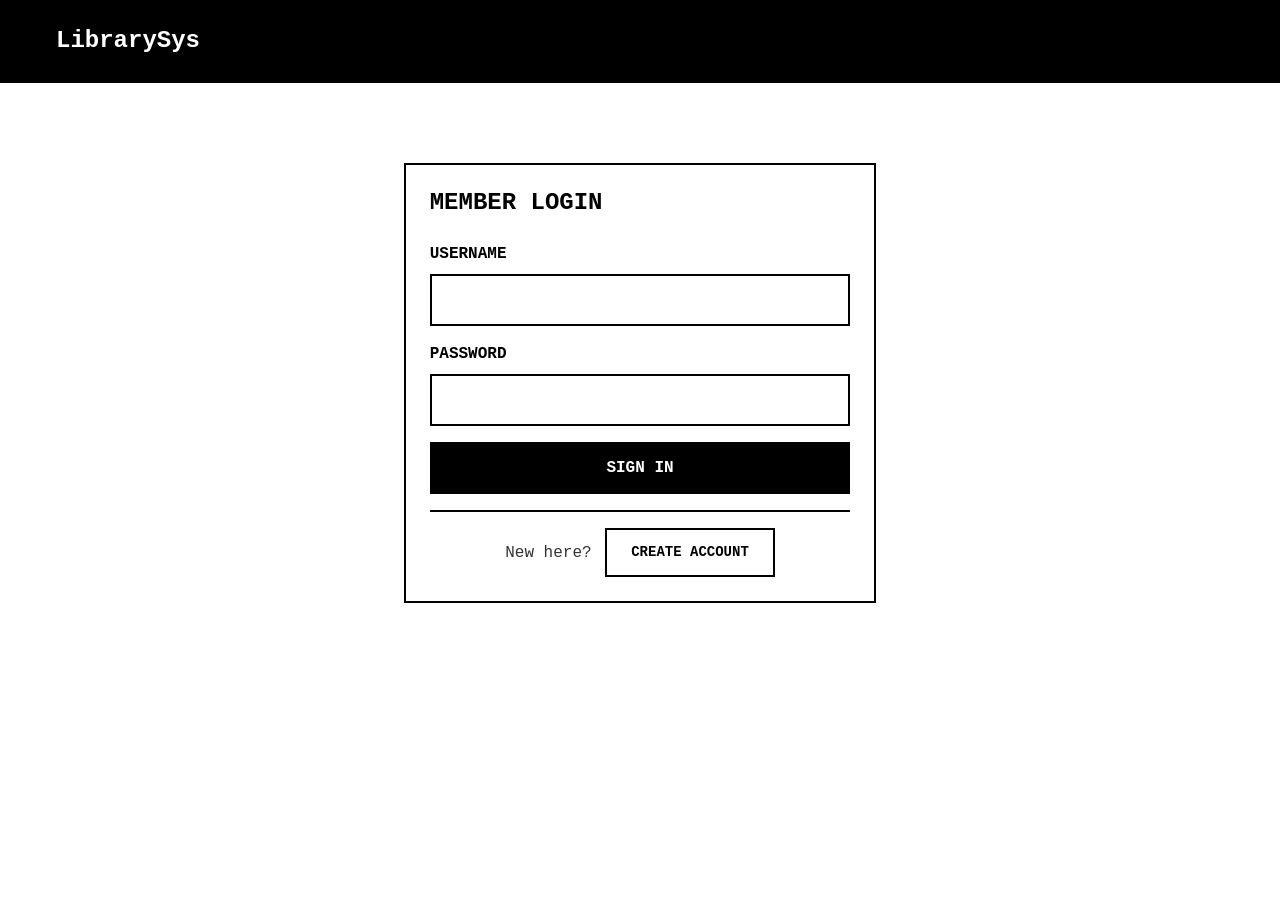
<file: LibraryManagementSystem/src/main/resources/static/index.html>
<!DOCTYPE html>
<html lang="en">

<head>
    <meta charset="UTF-8">
    <meta name="viewport" content="width=device-width, initial-scale=1.0">
    <title>Library Management System - Login</title>
    <link href="https://cdn.jsdelivr.net/npm/bootstrap@5.3.0/dist/css/bootstrap.min.css" rel="stylesheet">
    <link rel="stylesheet" href="css/style.css">
</head>

<body>

    <nav class="navbar navbar-expand-lg sticky-top">
        <div class="container">
            <a class="navbar-brand" href="#">LibrarySys</a>
            <div class="d-flex">
                <a href="admin-auth.html" class="btn btn-outline-secondary btn-sm">Admin Portal</a>
            </div>
        </div>
    </nav>

    <div class="container mt-5">
        <div class="row justify-content-center">

            <div class="col-md-5 mb-4" id="login-section">
                <div class="glass-card">
                    <h4 class="mb-4">Member Login</h4>
                    <form id="login-form">
                        <div class="mb-3">
                            <label class="form-label">Username</label>
                            <input type="text" class="form-control" id="login-username" required>
                        </div>
                        <div class="mb-3">
                            <label class="form-label">Password</label>
                            <input type="password" class="form-control" id="login-password" required>
                        </div>
                        <button type="submit" class="btn btn-primary w-100">Sign In</button>
                    </form>
                    <div class="mt-3 text-center border-top pt-3">
                        <span class="text-muted">New here? </span>
                        <button type="button" class="btn btn-sm btn-outline-secondary ms-1"
                            onclick="toggleForms('register')">Create Account</button>
                    </div>
                </div>
            </div>

            <div class="col-md-5 mb-4 d-none" id="register-section">
                <div class="glass-card">
                    <h4 class="mb-4">Create Account</h4>
                    <form id="register-form">
                        <div class="mb-3">
                            <label class="form-label">Username</label>
                            <input type="text" class="form-control" id="reg-username" required>
                        </div>
                        <div class="mb-3">
                            <label class="form-label">Email</label>
                            <input type="email" class="form-control" id="reg-email" required>
                        </div>
                        <div class="mb-3">
                            <label class="form-label">Phone Number</label>
                            <input type="text" class="form-control" id="reg-phone" required>
                        </div>
                        <div class="mb-3">
                            <label class="form-label">Password</label>
                            <input type="password" class="form-control" id="reg-password" required>
                        </div>
                        <button type="submit" class="btn btn-success w-100">Sign Up</button>
                    </form>
                    <div class="mt-3 text-center border-top pt-3">
                        <span class="text-muted">Already have an account? </span>
                        <button type="button" class="btn btn-sm btn-outline-secondary ms-1"
                            onclick="toggleForms('login')">Sign In</button>
                    </div>
                </div>
            </div>

        </div>
    </div>

    <div class="position-fixed bottom-0 end-0 p-3" style="z-index:11">
        <div id="liveToast" class="toast align-items-center p-0" role="alert">
            <div class="d-flex p-2">
                <div class="toast-body" id="toast-message"></div>
                <button type="button" class="btn-close me-2 m-auto" data-bs-dismiss="toast"></button>
            </div>
        </div>
    </div>

    <script src="https://cdn.jsdelivr.net/npm/bootstrap@5.3.0/dist/js/bootstrap.bundle.min.js"></script>
    <script src="js/app.js"></script>
    <script>
        document.addEventListener('DOMContentLoaded', () => {
            const token = localStorage.getItem('token');
            const userStr = localStorage.getItem('user');
            if (token && userStr) redirectBasedOnRole(JSON.parse(userStr).roles);
        });

        function toggleForms(target) {
            document.getElementById('login-section').classList.toggle('d-none', target === 'register');
            document.getElementById('register-section').classList.toggle('d-none', target === 'login');
        }
    </script>
</body>

</html>
</file>
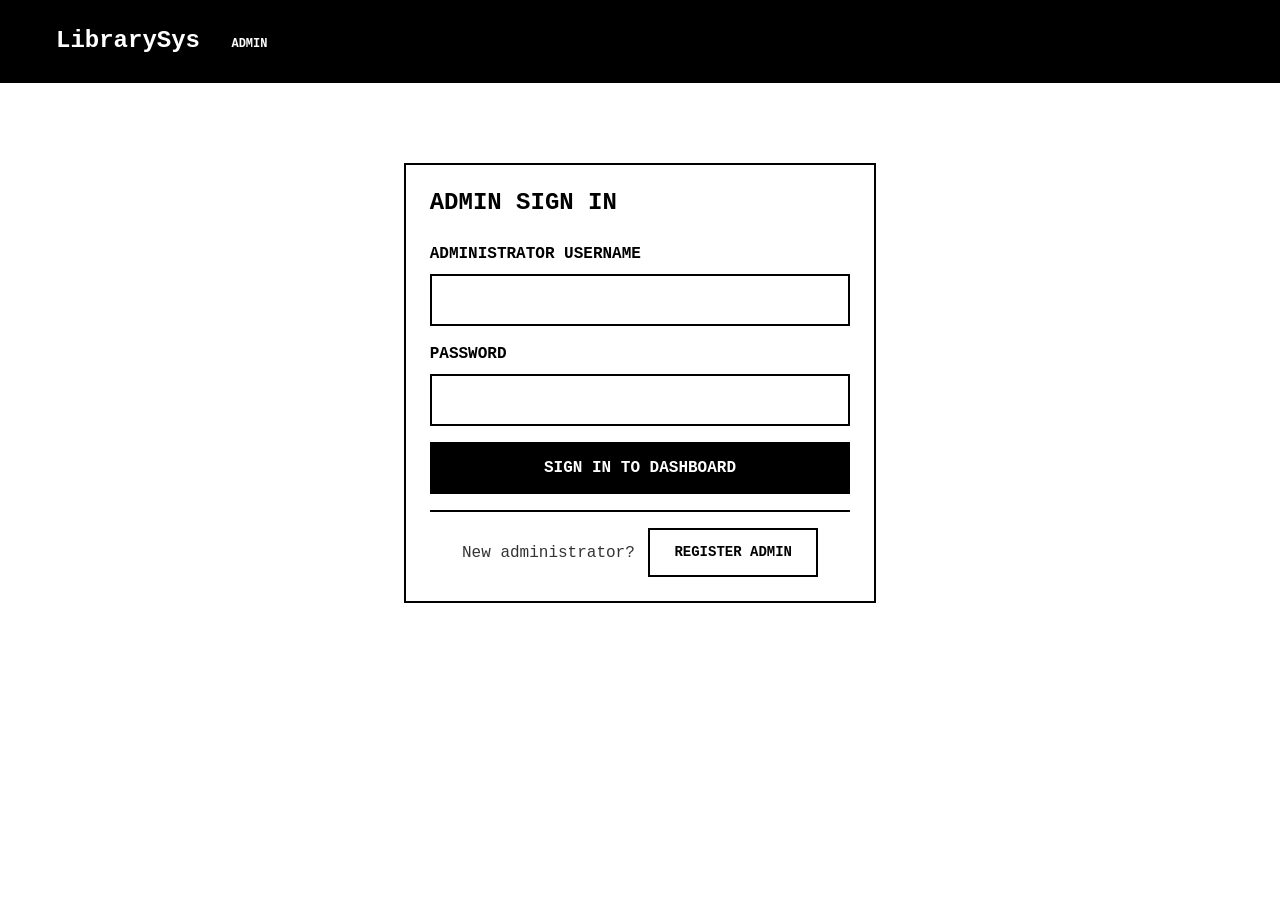
<file: LibraryManagementSystem/src/main/resources/static/admin-auth.html>
<!DOCTYPE html>
<html lang="en">

<head>
    <meta charset="UTF-8">
    <meta name="viewport" content="width=device-width, initial-scale=1.0">
    <title>Library Management System - Admin Login</title>
    <link href="https://cdn.jsdelivr.net/npm/bootstrap@5.3.0/dist/css/bootstrap.min.css" rel="stylesheet">
    <link rel="stylesheet" href="css/style.css">
</head>

<body>

    <nav class="navbar navbar-expand-lg sticky-top">
        <div class="container">
            <a class="navbar-brand" href="#">LibrarySys <span class="badge bg-danger ms-2">Admin</span></a>
            <div class="d-flex">
                <a href="index.html" class="btn btn-outline-secondary btn-sm">Member Portal</a>
            </div>
        </div>
    </nav>

    <div class="container mt-5">
        <div class="row justify-content-center">

            <div class="col-md-5 mb-4" id="login-section">
                <div class="glass-card">
                    <h4 class="mb-4">Admin Sign In</h4>
                    <form id="admin-login-form">
                        <div class="mb-3">
                            <label class="form-label">Administrator Username</label>
                            <input type="text" class="form-control" id="login-username" required>
                        </div>
                        <div class="mb-3">
                            <label class="form-label">Password</label>
                            <input type="password" class="form-control" id="login-password" required>
                        </div>
                        <button type="submit" class="btn btn-danger w-100">Sign In to Dashboard</button>
                    </form>
                    <div class="mt-3 text-center border-top pt-3">
                        <span class="text-muted">New administrator? </span>
                        <button type="button" class="btn btn-sm btn-outline-secondary ms-1"
                            onclick="toggleForms('register')">Register Admin</button>
                    </div>
                </div>
            </div>

            <div class="col-md-5 mb-4 d-none" id="register-section">
                <div class="glass-card">
                    <h4 class="mb-4">Register Admin</h4>
                    <form id="admin-register-form">
                        <div class="mb-3">
                            <label class="form-label">Username</label>
                            <input type="text" class="form-control" id="reg-username" required>
                        </div>
                        <div class="mb-3">
                            <label class="form-label">Email</label>
                            <input type="email" class="form-control" id="reg-email" required>
                        </div>
                        <div class="mb-3">
                            <label class="form-label">Phone</label>
                            <input type="text" class="form-control" id="reg-phone" required>
                        </div>
                        <div class="mb-3">
                            <label class="form-label">Password</label>
                            <input type="password" class="form-control" id="reg-password" required>
                        </div>
                        <button type="submit" class="btn btn-danger w-100">Create Admin Account</button>
                    </form>
                    <div class="mt-3 text-center border-top pt-3">
                        <span class="text-muted">Already registered? </span>
                        <button type="button" class="btn btn-sm btn-outline-secondary ms-1"
                            onclick="toggleForms('login')">Sign In</button>
                    </div>
                </div>
            </div>

        </div>
    </div>

    <div class="position-fixed bottom-0 end-0 p-3" style="z-index:11">
        <div id="liveToast" class="toast align-items-center p-0" role="alert">
            <div class="d-flex p-2">
                <div class="toast-body" id="toast-message"></div>
                <button type="button" class="btn-close me-2 m-auto" data-bs-dismiss="toast"></button>
            </div>
        </div>
    </div>

    <script src="https://cdn.jsdelivr.net/npm/bootstrap@5.3.0/dist/js/bootstrap.bundle.min.js"></script>
    <script src="js/app.js"></script>
    <script>
        document.addEventListener('DOMContentLoaded', () => {
            const token = localStorage.getItem('token');
            const userStr = localStorage.getItem('user');
            if (token && userStr) redirectBasedOnRole(JSON.parse(userStr).roles);

            document.getElementById('admin-login-form').addEventListener('submit', async (e) => {
                e.preventDefault();
                const username = document.getElementById('login-username').value;
                const password = document.getElementById('login-password').value;
                try {
                    const data = await apiCall('/auth/signin', 'POST', { username, password });
                    if (!data.roles.includes('ROLE_ADMIN')) { showToast('Access Denied: Not an admin.', 'danger'); return; }
                    localStorage.setItem('token', data.token);
                    localStorage.setItem('user', JSON.stringify(data));
                    showToast('Welcome Admin ' + data.username + '!', 'success');
                    setTimeout(() => redirectBasedOnRole(data.roles), 1000);
                } catch (err) { }
            });

            document.getElementById('admin-register-form').addEventListener('submit', async (e) => {
                e.preventDefault();
                const username = document.getElementById('reg-username').value;
                const email = document.getElementById('reg-email').value;
                const phone = document.getElementById('reg-phone').value;
                const password = document.getElementById('reg-password').value;
                try {
                    await apiCall('/auth/admin/signup', 'POST', { username, email, phone, password });
                    showToast('Admin registered! Please sign in.', 'success');
                    setTimeout(() => window.location.reload(), 1500);
                } catch (err) { }
            });
        });

        function toggleForms(target) {
            document.getElementById('login-section').classList.toggle('d-none', target === 'register');
            document.getElementById('register-section').classList.toggle('d-none', target === 'login');
        }
    </script>
</body>

</html>
</file>
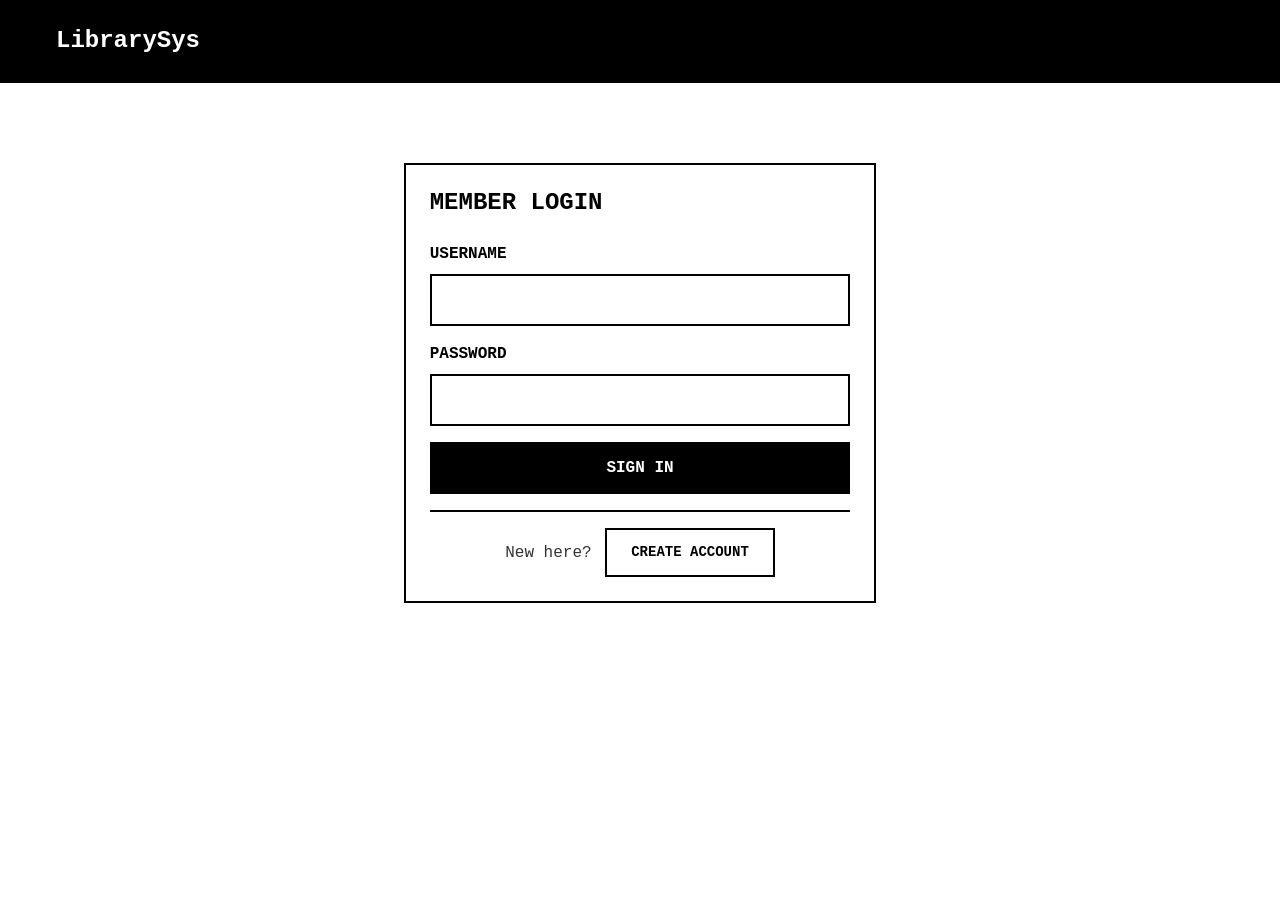
<file: LibraryManagementSystem/src/main/resources/static/admin.html>
<!DOCTYPE html>
<html lang="en">

<head>
    <meta charset="UTF-8">
    <meta name="viewport" content="width=device-width, initial-scale=1.0">
    <title>Admin Dashboard - Library System</title>
    <link href="https://cdn.jsdelivr.net/npm/bootstrap@5.3.0/dist/css/bootstrap.min.css" rel="stylesheet">
    <link rel="stylesheet" href="css/style.css">
</head>

<body>

    <nav class="navbar navbar-expand-lg sticky-top">
        <div class="container">
            <a class="navbar-brand" href="#">LibrarySys <span class="badge bg-danger ms-2">Admin</span></a>
            <div class="d-flex align-items-center gap-2">
                <span class="navbar-text" id="user-greeting"></span>
                <button class="btn btn-outline-secondary btn-sm" id="logout-btn">Logout</button>
            </div>
        </div>
    </nav>

    <div class="container mt-4">
        <div class="row mb-4">
            <div class="col-md-3">
                <div class="glass-card text-center stat-card">
                    <div class="stat-label">Total Books</div>
                    <div class="stat-number" id="stat-books">-</div>
                </div>
            </div>
            <div class="col-md-3">
                <div class="glass-card text-center stat-card">
                    <div class="stat-label">Total Members</div>
                    <div class="stat-number" id="stat-users">-</div>
                </div>
            </div>
            <div class="col-md-3">
                <div class="glass-card text-center stat-card">
                    <div class="stat-label">Borrowed Books</div>
                    <div class="stat-number" id="stat-borrowed">-</div>
                </div>
            </div>
            <div class="col-md-3">
                <div class="glass-card text-center d-flex align-items-center justify-content-center">
                    <button class="btn btn-primary" data-bs-toggle="modal" data-bs-target="#addBookModal">+ Add
                        Book</button>
                </div>
            </div>
        </div>

        <ul class="nav nav-tabs" id="adminTabs" role="tablist">
            <li class="nav-item">
                <button class="nav-link active" data-bs-toggle="tab" data-bs-target="#books"
                    type="button">Books</button>
            </li>
            <li class="nav-item">
                <button class="nav-link" data-bs-toggle="tab" data-bs-target="#members" type="button">Members</button>
            </li>
            <li class="nav-item">
                <button class="nav-link" data-bs-toggle="tab" data-bs-target="#borrowings"
                    type="button">Borrowings</button>
            </li>
        </ul>

        <div class="tab-content">
            <div class="tab-pane fade show active" id="books">
                <div class="glass-card mt-0 rounded-top-0">
                    <h5 class="mb-3">Book Inventory</h5>
                    <div class="table-responsive">
                        <table class="table table-glass">
                            <thead>
                                <tr>
                                    <th>ID</th>
                                    <th>Title</th>
                                    <th>Author</th>
                                    <th>Category</th>
                                    <th>ISBN</th>
                                    <th>Available/Total</th>
                                    <th>Actions</th>
                                </tr>
                            </thead>
                            <tbody id="books-table-body"></tbody>
                        </table>
                    </div>
                </div>
            </div>

            <div class="tab-pane fade" id="members">
                <div class="glass-card mt-0 rounded-top-0">
                    <h5 class="mb-3">Members</h5>
                    <div class="table-responsive">
                        <table class="table table-glass">
                            <thead>
                                <tr>
                                    <th>ID</th>
                                    <th>Username</th>
                                    <th>Email</th>
                                    <th>Phone</th>
                                    <th>Role</th>
                                    <th>Actions</th>
                                </tr>
                            </thead>
                            <tbody id="users-table-body"></tbody>
                        </table>
                    </div>
                </div>
            </div>

            <div class="tab-pane fade" id="borrowings">
                <div class="glass-card mt-0 rounded-top-0">
                    <h5 class="mb-3">Borrowing Records</h5>
                    <div class="table-responsive">
                        <table class="table table-glass">
                            <thead>
                                <tr>
                                    <th>ID</th>
                                    <th>Member</th>
                                    <th>Book</th>
                                    <th>Borrow Date</th>
                                    <th>Status</th>
                                    <th>Actions</th>
                                </tr>
                            </thead>
                            <tbody id="borrowings-table-body"></tbody>
                        </table>
                    </div>
                </div>
            </div>
        </div>
    </div>

    <!-- Add Book Modal -->
    <div class="modal fade" id="addBookModal" tabindex="-1">
        <div class="modal-dialog">
            <div class="modal-content">
                <div class="modal-header">
                    <h5 class="modal-title">Add New Book</h5>
                    <button type="button" class="btn-close" data-bs-dismiss="modal"></button>
                </div>
                <div class="modal-body">
                    <form id="add-book-form">
                        <div class="mb-3"><label class="form-label">Title</label><input type="text" class="form-control"
                                id="book-title" required></div>
                        <div class="mb-3"><label class="form-label">Author</label><input type="text"
                                class="form-control" id="book-author" required></div>
                        <div class="mb-3"><label class="form-label">Category</label><input type="text"
                                class="form-control" id="book-category" required></div>
                        <div class="mb-3"><label class="form-label">ISBN</label><input type="text" class="form-control"
                                id="book-isbn" required></div>
                        <div class="mb-3"><label class="form-label">Total Copies</label><input type="number"
                                class="form-control" id="book-copies" required></div>
                        <button type="submit" class="btn btn-primary w-100">Save Book</button>
                    </form>
                </div>
            </div>
        </div>
    </div>

    <!-- Edit Book Modal -->
    <div class="modal fade" id="editBookModal" tabindex="-1">
        <div class="modal-dialog">
            <div class="modal-content">
                <div class="modal-header">
                    <h5 class="modal-title">Edit Book</h5>
                    <button type="button" class="btn-close" data-bs-dismiss="modal"></button>
                </div>
                <div class="modal-body">
                    <form id="edit-book-form">
                        <input type="hidden" id="edit-book-id">
                        <div class="mb-3"><label class="form-label">Title</label><input type="text" class="form-control"
                                id="edit-book-title" required></div>
                        <div class="mb-3"><label class="form-label">Author</label><input type="text"
                                class="form-control" id="edit-book-author" required></div>
                        <div class="mb-3"><label class="form-label">Category</label><input type="text"
                                class="form-control" id="edit-book-category" required></div>
                        <div class="mb-3"><label class="form-label">Total Copies</label><input type="number"
                                class="form-control" id="edit-book-copies" required></div>
                        <div class="mb-3"><label class="form-label">Available Copies</label><input type="number"
                                class="form-control" id="edit-book-available" required></div>
                        <button type="submit" class="btn btn-primary w-100">Update Book</button>
                    </form>
                </div>
            </div>
        </div>
    </div>

    <div class="position-fixed bottom-0 end-0 p-3" style="z-index:1055">
        <div id="liveToast" class="toast align-items-center p-0" role="alert">
            <div class="d-flex p-2">
                <div class="toast-body" id="toast-message"></div>
                <button type="button" class="btn-close me-2 m-auto" data-bs-dismiss="toast"></button>
            </div>
        </div>
    </div>

    <script src="https://cdn.jsdelivr.net/npm/bootstrap@5.3.0/dist/js/bootstrap.bundle.min.js"></script>
    <script src="js/app.js"></script>
    <script>
        document.addEventListener('DOMContentLoaded', () => {
            const userStr = localStorage.getItem('user');
            if (!userStr || JSON.parse(userStr).roles.indexOf('ROLE_ADMIN') === -1) { logout(); return; }
            const user = JSON.parse(userStr);
            document.getElementById('user-greeting').textContent = 'Admin: ' + user.username;
            document.getElementById('logout-btn').addEventListener('click', logout);

            loadStats(); loadBooks(); loadUsers(); loadBorrowings();

            document.getElementById('add-book-form').addEventListener('submit', async (e) => {
                e.preventDefault();
                const copies = parseInt(document.getElementById('book-copies').value);
                const book = {
                    title: document.getElementById('book-title').value,
                    author: document.getElementById('book-author').value,
                    category: document.getElementById('book-category').value,
                    isbn: document.getElementById('book-isbn').value,
                    totalCopies: copies, availableCopies: copies
                };
                try {
                    await apiCall('/books', 'POST', book);
                    showToast('Book Added!', 'success');
                    bootstrap.Modal.getInstance(document.getElementById('addBookModal')).hide();
                    document.getElementById('add-book-form').reset();
                    loadBooks(); loadStats();
                } catch (e) { }
            });

            document.getElementById('edit-book-form').addEventListener('submit', async (e) => {
                e.preventDefault();
                const id = document.getElementById('edit-book-id').value;
                const book = {
                    title: document.getElementById('edit-book-title').value,
                    author: document.getElementById('edit-book-author').value,
                    category: document.getElementById('edit-book-category').value,
                    totalCopies: parseInt(document.getElementById('edit-book-copies').value),
                    availableCopies: parseInt(document.getElementById('edit-book-available').value)
                };
                try {
                    await apiCall('/books/' + id, 'PUT', book);
                    showToast('Book Updated!', 'success');
                    bootstrap.Modal.getInstance(document.getElementById('editBookModal')).hide();
                    loadBooks(); loadStats();
                } catch (e) { }
            });
        });

        async function loadStats() {
            try {
                const s = await apiCall('/reports/stats');
                document.getElementById('stat-books').textContent = s.totalBooks;
                document.getElementById('stat-users').textContent = s.totalUsers;
                document.getElementById('stat-borrowed').textContent = s.currentlyBorrowedBooks;
            } catch (e) { }
        }

        async function loadBooks() {
            try {
                const books = await apiCall('/books');
                const tbody = document.getElementById('books-table-body');
                tbody.innerHTML = '';
                books.forEach(b => {
                    const tr = document.createElement('tr');
                    tr.innerHTML = `<td>${b.id}</td><td>${b.title}</td><td>${b.author}</td><td>${b.category}</td><td>${b.isbn}</td><td><b>${b.availableCopies}</b> / ${b.totalCopies}</td>
                    <td><button class="btn btn-sm btn-secondary me-1" onclick='openEditModal(${JSON.stringify(b)})'>Edit</button>
                    <button class="btn btn-sm btn-danger" onclick="deleteBook(${b.id})">Delete</button></td>`;
                    tbody.appendChild(tr);
                });
            } catch (e) { }
        }

        async function loadUsers() {
            try {
                const users = await apiCall('/users');
                const tbody = document.getElementById('users-table-body');
                tbody.innerHTML = '';
                users.forEach(u => {
                    const tr = document.createElement('tr');
                    tr.innerHTML = `<td>${u.id}</td><td>${u.username}</td><td>${u.email}</td><td>${u.phone || '-'}</td>
                    <td><span class="badge ${u.role === 'ADMIN' ? 'bg-danger' : 'bg-secondary'}">${u.role}</span></td>
                    <td>${u.role !== 'ADMIN' ? `<button class="btn btn-sm btn-danger" onclick="deleteUser(${u.id})">Delete</button>` : '-'}</td>`;
                    tbody.appendChild(tr);
                });
            } catch (e) { }
        }

        async function deleteUser(id) {
            if (confirm('Delete this user?')) {
                try { await apiCall('/users/' + id, 'DELETE'); showToast('User deleted', 'success'); loadUsers(); loadStats(); } catch (e) { }
            }
        }

        async function loadBorrowings() {
            try {
                const records = await apiCall('/borrowings/all');
                const tbody = document.getElementById('borrowings-table-body');
                tbody.innerHTML = '';
                records.forEach(r => {
                    const isReturned = r.status === 'RETURNED';
                    const tr = document.createElement('tr');
                    tr.innerHTML = `<td>${r.id}</td><td>${r.user.username}</td><td>${r.book.title}</td><td>${r.borrowDate}</td>
                    <td><span class="badge ${isReturned ? 'bg-success' : 'bg-warning text-dark'}">${r.status}</span></td>
                    <td>${!isReturned ? `<button class="btn btn-sm btn-success" onclick="markReturned(${r.id})">Mark Returned</button>` : '-'}</td>`;
                    tbody.appendChild(tr);
                });
            } catch (e) { }
        }

        async function markReturned(id) {
            if (confirm('Mark as returned?')) {
                try { await apiCall('/borrowings/return/' + id, 'POST'); showToast('Marked returned', 'success'); loadBorrowings(); loadBooks(); loadStats(); } catch (e) { }
            }
        }

        async function deleteBook(id) {
            if (confirm('Delete this book?')) {
                try { await apiCall('/books/' + id, 'DELETE'); showToast('Book deleted', 'success'); loadBooks(); loadStats(); } catch (e) { }
            }
        }

        function openEditModal(book) {
            document.getElementById('edit-book-id').value = book.id;
            document.getElementById('edit-book-title').value = book.title;
            document.getElementById('edit-book-author').value = book.author;
            document.getElementById('edit-book-category').value = book.category;
            document.getElementById('edit-book-copies').value = book.totalCopies;
            document.getElementById('edit-book-available').value = book.availableCopies;
            new bootstrap.Modal(document.getElementById('editBookModal')).show();
        }
    </script>
</body>

</html>
</file>
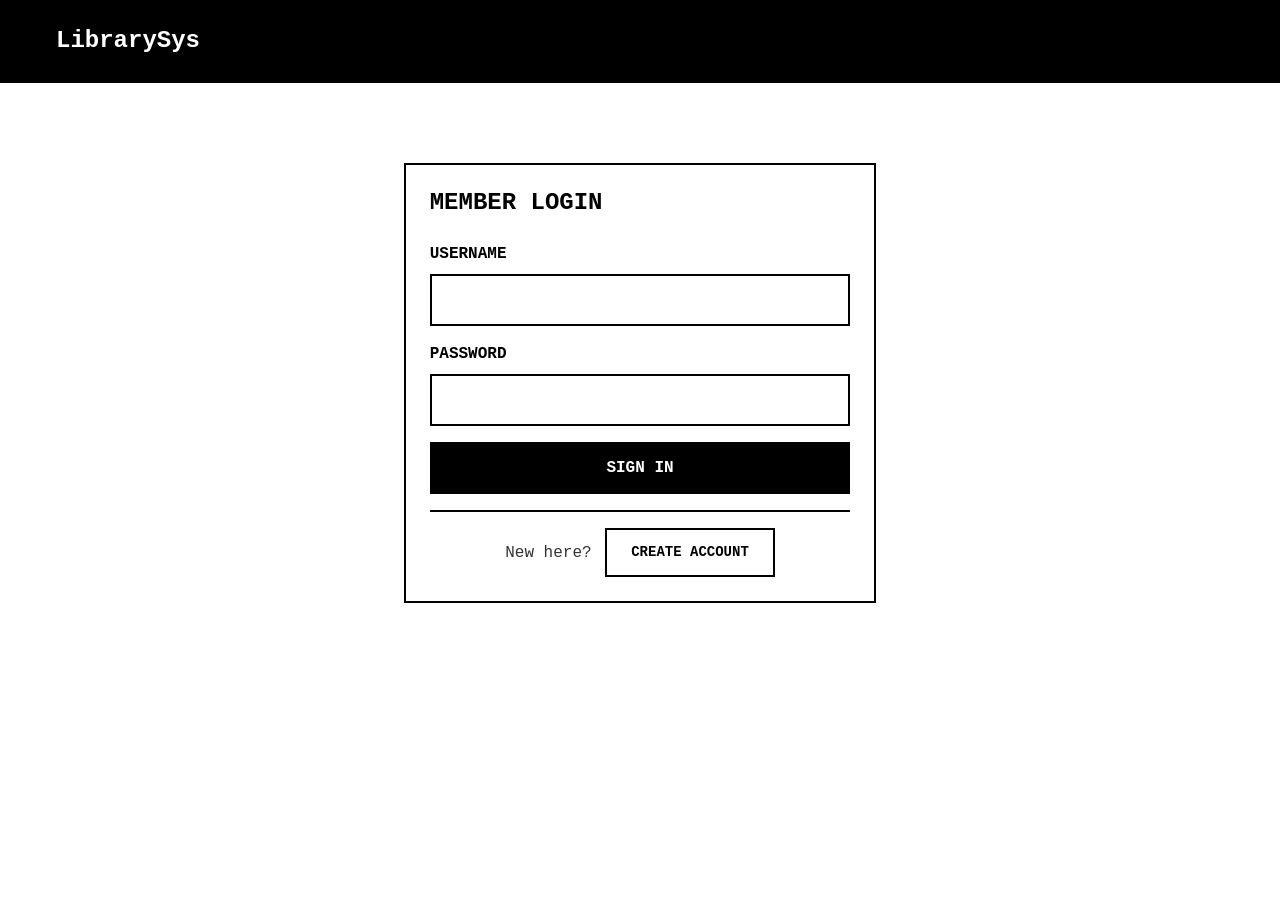
<file: LibraryManagementSystem/src/main/resources/static/member.html>
<!DOCTYPE html>
<html lang="en">

<head>
    <meta charset="UTF-8">
    <meta name="viewport" content="width=device-width, initial-scale=1.0">
    <title>Member Dashboard - Library System</title>
    <link href="https://cdn.jsdelivr.net/npm/bootstrap@5.3.0/dist/css/bootstrap.min.css" rel="stylesheet">
    <link rel="stylesheet" href="css/style.css">
</head>

<body>

    <nav class="navbar navbar-expand-lg sticky-top">
        <div class="container">
            <a class="navbar-brand" href="#">LibrarySys <span class="badge bg-secondary ms-2">Member</span></a>
            <div class="d-flex align-items-center gap-2">
                <span class="navbar-text" id="user-greeting"></span>
                <button class="btn btn-outline-secondary btn-sm" id="logout-btn">Logout</button>
            </div>
        </div>
    </nav>

    <div class="container mt-4">
        <ul class="nav nav-tabs mb-0" id="memberTab" role="tablist">
            <li class="nav-item">
                <button class="nav-link active" data-bs-toggle="tab" data-bs-target="#browse" type="button">Browse
                    Books</button>
            </li>
            <li class="nav-item">
                <button class="nav-link" data-bs-toggle="tab" data-bs-target="#history" type="button"
                    onclick="loadHistory()">My History</button>
            </li>
        </ul>

        <div class="tab-content">
            <div class="tab-pane fade show active" id="browse">
                <div class="glass-card mt-0 rounded-top-0">
                    <div class="d-flex gap-2 mb-4">
                        <select class="form-select w-auto" id="search-type">
                            <option value="title">Title</option>
                            <option value="author">Author</option>
                            <option value="category">Category</option>
                        </select>
                        <input type="text" class="form-control" id="search-input" placeholder="Search...">
                        <button class="btn btn-primary" onclick="searchBooks()">Search</button>
                        <button class="btn btn-secondary"
                            onclick="document.getElementById('search-input').value=''; searchBooks()">All</button>
                    </div>
                    <div class="row" id="books-container"></div>
                </div>
            </div>

            <div class="tab-pane fade" id="history">
                <div class="glass-card mt-0 rounded-top-0">
                    <h5 class="mb-3">My Borrowing History</h5>
                    <div class="table-responsive">
                        <table class="table table-glass">
                            <thead>
                                <tr>
                                    <th>Book</th>
                                    <th>Borrow Date</th>
                                    <th>Return Date</th>
                                    <th>Status</th>
                                    <th>Action</th>
                                </tr>
                            </thead>
                            <tbody id="history-table-body"></tbody>
                        </table>
                    </div>
                </div>
            </div>
        </div>
    </div>

    <!-- Feedback Modal -->
    <div class="modal fade" id="feedbackModal" tabindex="-1">
        <div class="modal-dialog">
            <div class="modal-content">
                <div class="modal-header">
                    <h5 class="modal-title">Leave Feedback</h5>
                    <button type="button" class="btn-close" data-bs-dismiss="modal"></button>
                </div>
                <div class="modal-body">
                    <form id="feedback-form">
                        <input type="hidden" id="feedback-book-id">
                        <div class="mb-3"><label class="form-label">Rating</label>
                            <select class="form-select" id="feedback-rating">
                                <option value="5">5 - Excellent</option>
                                <option value="4">4 - Good</option>
                                <option value="3">3 - Average</option>
                                <option value="2">2 - Poor</option>
                                <option value="1">1 - Terrible</option>
                            </select>
                        </div>
                        <div class="mb-3"><label class="form-label">Comments</label>
                            <textarea class="form-control" id="feedback-comments" rows="3" required></textarea>
                        </div>
                        <button type="submit" class="btn btn-primary w-100">Submit</button>
                    </form>
                </div>
            </div>
        </div>
    </div>

    <!-- Adjust Return Date Modal -->
    <div class="modal fade" id="adjustReturnModal" tabindex="-1">
        <div class="modal-dialog">
            <div class="modal-content">
                <div class="modal-header">
                    <h5 class="modal-title">Adjust Return Date</h5>
                    <button type="button" class="btn-close" data-bs-dismiss="modal"></button>
                </div>
                <div class="modal-body">
                    <form id="adjust-date-form">
                        <input type="hidden" id="adjust-record-id">
                        <div class="mb-3">
                            <label class="form-label">New Return Date</label>
                            <input type="date" class="form-control" id="adjust-new-date" required>
                            <div class="form-text" id="adjust-date-hint"></div>
                        </div>
                        <button type="submit" class="btn btn-primary w-100">Confirm</button>
                    </form>
                </div>
            </div>
        </div>
    </div>

    <div class="position-fixed bottom-0 end-0 p-3" style="z-index:1055">
        <div id="liveToast" class="toast align-items-center p-0" role="alert">
            <div class="d-flex p-2">
                <div class="toast-body" id="toast-message"></div>
                <button type="button" class="btn-close me-2 m-auto" data-bs-dismiss="toast"></button>
            </div>
        </div>
    </div>

    <script src="https://cdn.jsdelivr.net/npm/bootstrap@5.3.0/dist/js/bootstrap.bundle.min.js"></script>
    <script src="js/app.js"></script>
    <script>
        let currentUser = null;

        document.addEventListener('DOMContentLoaded', () => {
            const userStr = localStorage.getItem('user');
            if (!userStr) { logout(); return; }
            currentUser = JSON.parse(userStr);
            document.getElementById('user-greeting').textContent = 'Hi, ' + currentUser.username;
            document.getElementById('logout-btn').addEventListener('click', logout);
            searchBooks();

            document.getElementById('feedback-form').addEventListener('submit', async (e) => {
                e.preventDefault();
                const bookId = document.getElementById('feedback-book-id').value;
                const rating = parseInt(document.getElementById('feedback-rating').value);
                const comments = document.getElementById('feedback-comments').value;
                try {
                    await apiCall('/feedbacks?userId=' + currentUser.id + '&bookId=' + bookId, 'POST', { rating, comments });
                    showToast('Feedback submitted!', 'success');
                    bootstrap.Modal.getInstance(document.getElementById('feedbackModal')).hide();
                } catch (e) { }
            });

            document.getElementById('adjust-date-form').addEventListener('submit', async (e) => {
                e.preventDefault();
                await adjustReturnDate(
                    document.getElementById('adjust-record-id').value,
                    document.getElementById('adjust-new-date').value
                );
            });

            document.getElementById('search-input').addEventListener('keydown', e => { if (e.key === 'Enter') searchBooks(); });
        });

        async function searchBooks() {
            const term = document.getElementById('search-input').value.trim();
            const type = document.getElementById('search-type').value;
            const url = term ? '/books/search?' + type + '=' + encodeURIComponent(term) : '/books';
            try {
                const books = await apiCall(url);
                const container = document.getElementById('books-container');
                container.innerHTML = '';
                if (!books.length) { container.innerHTML = '<p class="text-muted">No books found.</p>'; return; }
                books.forEach(b => {
                    const isAvail = b.availableCopies > 0;
                    const col = document.createElement('div');
                    col.className = 'col-md-4 mb-3';
                    col.innerHTML = `
                        <div class="glass-card h-100">
                            <h6 class="mb-1">${b.title}</h6>
                            <p class="text-muted small mb-2">By ${b.author} &middot; ${b.category}</p>
                            <span class="badge ${isAvail ? 'bg-success' : 'bg-warning text-dark'} mb-3">
                                ${isAvail ? b.availableCopies + ' Available' : 'Not Available'}
                            </span><br>
                            ${isAvail
                            ? `<button class="btn btn-primary btn-sm" onclick="borrowBook(${b.id})">Borrow</button>`
                            : `<button class="btn btn-secondary btn-sm" onclick="reserveBook(${b.id})">Reserve</button>`
                        }
                        </div>`;
                    container.appendChild(col);
                });
            } catch (e) { }
        }

        async function borrowBook(bookId) {
            try { await apiCall('/borrowings/borrow?userId=' + currentUser.id + '&bookId=' + bookId, 'POST'); showToast('Borrowed!', 'success'); searchBooks(); } catch (e) { }
        }

        async function reserveBook(bookId) {
            try { await apiCall('/reservations/reserve?userId=' + currentUser.id + '&bookId=' + bookId, 'POST'); showToast('Reserved!', 'success'); } catch (e) { }
        }

        async function loadHistory() {
            try {
                const history = await apiCall('/borrowings/history/user/' + currentUser.id);
                const tbody = document.getElementById('history-table-body');
                tbody.innerHTML = '';
                if (!history.length) { tbody.innerHTML = '<tr><td colspan="5" class="text-center text-muted">No history yet.</td></tr>'; return; }
                history.forEach(r => {
                    let btn = r.status === 'BORROWED'
                        ? `<button class="btn btn-sm btn-secondary me-1" onclick="returnBook(${r.id})">Return</button>
                           <button class="btn btn-sm btn-secondary" onclick='openAdjustModal(${r.id},"${r.borrowDate}","${r.expectedReturnDate}")'>Adjust Date</button>`
                        : `<button class="btn btn-sm btn-secondary" onclick="openFeedbackModal(${r.book.id})">Feedback</button>`;
                    const tr = document.createElement('tr');
                    tr.innerHTML = `<td>${r.book.title}</td><td>${r.borrowDate}</td><td>${r.expectedReturnDate}</td>
                    <td><span class="badge ${r.status === 'BORROWED' ? 'bg-primary' : 'bg-secondary'}">${r.status}</span></td>
                    <td>${btn}</td>`;
                    tbody.appendChild(tr);
                });
            } catch (e) { }
        }

        async function returnBook(id) {
            if (confirm('Return this book?')) {
                try { await apiCall('/borrowings/return/' + id, 'POST'); showToast('Returned!', 'success'); loadHistory(); } catch (e) { }
            }
        }

        function openFeedbackModal(bookId) {
            document.getElementById('feedback-book-id').value = bookId;
            document.getElementById('feedback-comments').value = '';
            document.getElementById('feedback-rating').value = '5';
            new bootstrap.Modal(document.getElementById('feedbackModal')).show();
        }

        function openAdjustModal(recordId, borrowDate, currentReturnDate) {
            document.getElementById('adjust-record-id').value = recordId;
            const dateInput = document.getElementById('adjust-new-date');
            const tomorrow = new Date(); tomorrow.setDate(tomorrow.getDate() + 1);
            dateInput.min = tomorrow.toISOString().split('T')[0];
            const borrow = new Date(borrowDate);
            const maxDate = new Date(borrow); maxDate.setDate(borrow.getDate() + 30);
            dateInput.max = maxDate.toISOString().split('T')[0];
            dateInput.value = currentReturnDate;
            document.getElementById('adjust-date-hint').textContent = 'Max date: ' + maxDate.toDateString() + ' (30 days from borrow)';
            new bootstrap.Modal(document.getElementById('adjustReturnModal')).show();
        }

        async function adjustReturnDate(recordId, newDate) {
            try {
                await apiCall('/borrowings/' + recordId + '/adjust-return-date?newReturnDate=' + newDate, 'PATCH');
                showToast('Return date updated!', 'success');
                bootstrap.Modal.getInstance(document.getElementById('adjustReturnModal')).hide();
                loadHistory();
            } catch (e) { }
        }
    </script>
</body>

</html>
</file>
<file: LibraryManagementSystem/src/main/resources/static/css/style.css>
/* ==============================================
   Library Management System — Strict B&W (Minimalist/Brutalist)
   Strict Monochrome, Bold Borders, No Glass/Shadows
   ============================================== */

:root {
  --color-black: #000000;
  --color-white: #ffffff;
  --color-grey-dark: #333333;
  --color-grey-mid: #999999;
  --color-grey-light: #f5f5f5;
  --border-width: 2px;
}

/* ── Reset and Brutalist Base ── */
*, *::before, *::after {
  box-sizing: border-box;
  animation: none !important;
  transition: none !important;
  box-shadow: none !important;
  text-shadow: none !important;
  backdrop-filter: none !important;
  -webkit-backdrop-filter: none !important;
  border-radius: 0 !important;
}

body {
  background-color: var(--color-white);
  color: var(--color-black);
  font-family: "Courier New", Courier, monospace; /* Brutalist vibe */
  line-height: 1.5;
  margin: 0;
  overflow-x: hidden;
}

h1, h2, h3, h4, h5, h6 {
  font-weight: 900;
  text-transform: uppercase;
  margin-top: 0;
  color: var(--color-black);
}

/* ── Layout ── */
.container {
  max-width: 1200px;
  margin: 0 auto;
  padding: 2rem 1rem;
}

/* ── Navbar ── */
.navbar {
  background-color: var(--color-black) !important;
  border-bottom: var(--border-width) solid var(--color-black) !important;
  padding: 1rem 0;
}

.navbar .container {
  padding: 0 1rem;
  display: flex;
  justify-content: space-between;
  align-items: center;
}

.navbar-brand {
  color: var(--color-white) !important;
  font-weight: 900;
  font-size: 1.5rem;
  text-decoration: none;
}

.navbar-text {
  color: var(--color-white) !important;
}

/* ── Cards & Containers ── */
.glass-card, 
.card, 
.stat-card {
  background-color: var(--color-white) !important;
  border: var(--border-width) solid var(--color-black) !important;
  padding: 1.5rem;
  margin-bottom: 2rem;
  position: relative;
}

/* Reference image blocks - solid black with white text or vice versa */
.stat-card {
  background-color: var(--color-black) !important;
  color: var(--color-white) !important;
}

.stat-label {
  font-size: 0.8rem;
  text-transform: uppercase;
  font-weight: bold;
  opacity: 0.8;
  margin-bottom: 0.5rem;
}

.stat-number {
  font-size: 2.5rem;
  font-weight: 900;
}

/* ── Buttons ── */
.btn {
  display: inline-block;
  padding: 0.75rem 1.5rem;
  font-weight: 900;
  text-transform: uppercase;
  text-decoration: none;
  cursor: pointer;
  border: var(--border-width) solid var(--color-black) !important;
  background-color: var(--color-white) !important;
  color: var(--color-black) !important;
}

.btn:hover {
  background-color: var(--color-black) !important;
  color: var(--color-white) !important;
}

.btn-primary, 
.btn-danger, 
.btn-success, 
.btn-dark {
  background-color: var(--color-black) !important;
  color: var(--color-white) !important;
  border-color: var(--color-black) !important;
}

.btn-primary:hover, 
.btn-danger:hover, 
.btn-success:hover {
  background-color: var(--color-white) !important;
  color: var(--color-black) !important;
}

.btn-outline-secondary {
  border-color: var(--color-black) !important;
  color: var(--color-black) !important;
  background-color: transparent !important;
}

.btn-outline-secondary:hover {
  background-color: var(--color-black) !important;
  color: var(--color-white) !important;
}

/* ── Forms ── */
.form-label {
  display: block;
  font-weight: bold;
  margin-bottom: 0.5rem;
  text-transform: uppercase;
}

.form-control,
.form-select {
  width: 100%;
  padding: 0.75rem;
  border: var(--border-width) solid var(--color-black) !important;
  background-color: var(--color-white) !important;
  color: var(--color-black) !important;
  font-family: inherit;
  font-size: 1rem;
}

.form-control:focus {
  outline: none;
  background-color: var(--color-grey-light) !important;
}

/* ── Tabs ── */
.nav-tabs {
  border: none !important;
  display: flex;
  gap: 0.5rem;
  margin-bottom: -2px; /* overlap border */
}

.nav-tabs .nav-link {
  border: var(--border-width) solid var(--color-black) !important;
  background-color: var(--color-grey-light) !important;
  color: var(--color-black) !important;
  padding: 0.75rem 1.5rem;
  font-weight: bold;
  text-transform: uppercase;
}

.nav-tabs .nav-link.active {
  background-color: var(--color-white) !important;
  border-bottom-color: var(--color-white) !important;
  z-index: 2;
}

/* ── Tables ── */
.table-responsive {
  border: var(--border-width) solid var(--color-black);
}

.table {
  width: 100%;
  border-collapse: collapse;
}

.table th {
  background-color: var(--color-black) !important;
  color: var(--color-white) !important;
  text-align: left;
  padding: 1rem;
  text-transform: uppercase;
  border-bottom: var(--border-width) solid var(--color-black) !important;
}

.table td {
  padding: 1rem;
  border-bottom: 1px solid var(--color-black);
  color: var(--color-black) !important;
}

.table tbody tr:nth-child(even) {
  background-color: var(--color-grey-light);
}

/* ── Badges ── */
.badge {
  display: inline-block;
  padding: 0.25rem 0.5rem;
  font-weight: bold;
  text-transform: uppercase;
  font-size: 0.75rem;
  border: 1px solid var(--color-black) !important;
}

.bg-danger, .bg-secondary, .bg-success, .bg-warning {
  background-color: var(--color-black) !important;
  color: var(--color-white) !important;
}

/* ── Modals ── */
.modal-content {
  border: var(--border-width) solid var(--color-black) !important;
  background-color: var(--color-white) !important;
}

.modal-header {
  border-bottom: var(--border-width) solid var(--color-black) !important;
  padding: 1.5rem;
}

.modal-body {
  padding: 1.5rem;
}

/* ── Helpers ── */
.text-muted { color: var(--color-grey-dark) !important; }
.border-top { border-top: var(--border-width) solid var(--color-black) !important; }
.mt-0 { margin-top: 0 !important; }
.rounded-top-0 { border-top-left-radius: 0 !important; border-top-right-radius: 0 !important; }

/* Strict B&W overrides for colors */
.btn-primary, .btn-danger, .btn-success, .bg-primary, .bg-danger, .bg-success, .bg-warning {
  background-color: var(--color-black) !important;
  color: var(--color-white) !important;
  border-color: var(--color-black) !important;
}

.text-danger, .text-success, .text-warning, .text-primary {
  color: var(--color-black) !important;
  font-weight: bold;
}
</file>
